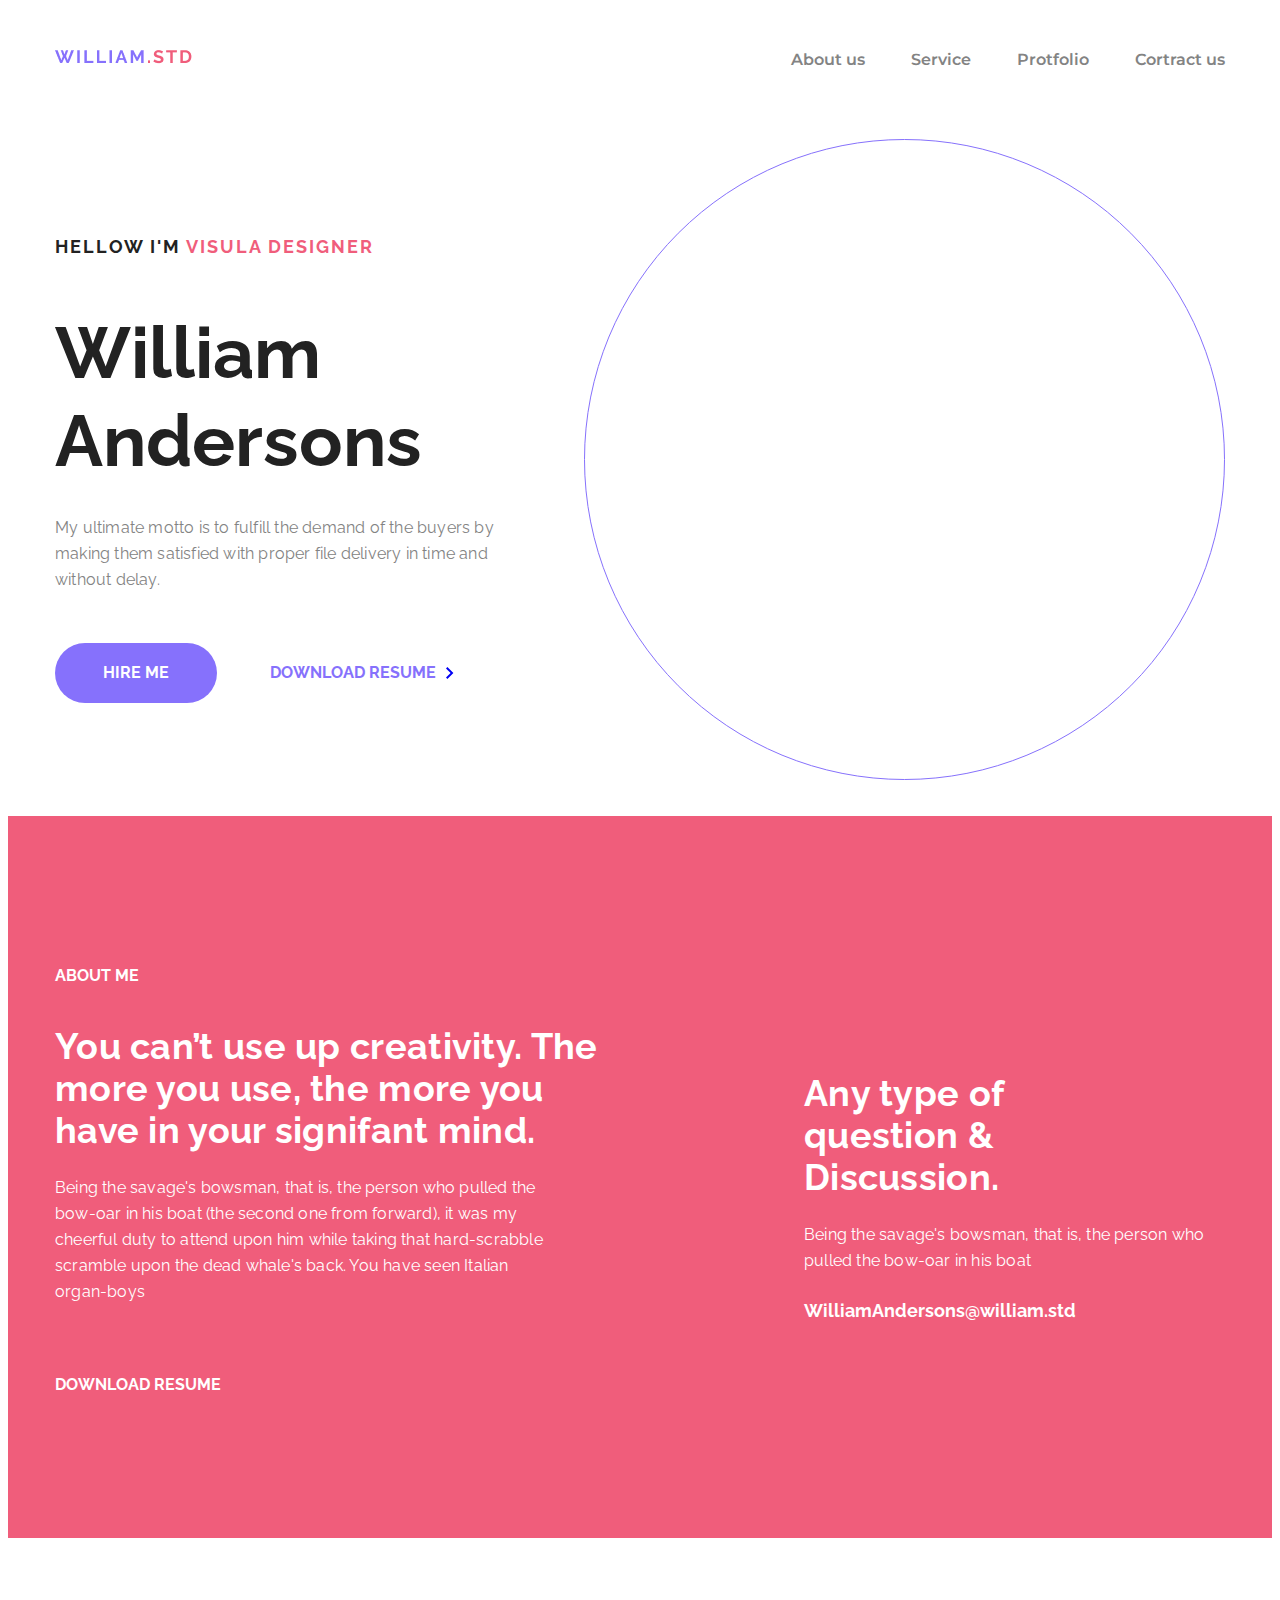
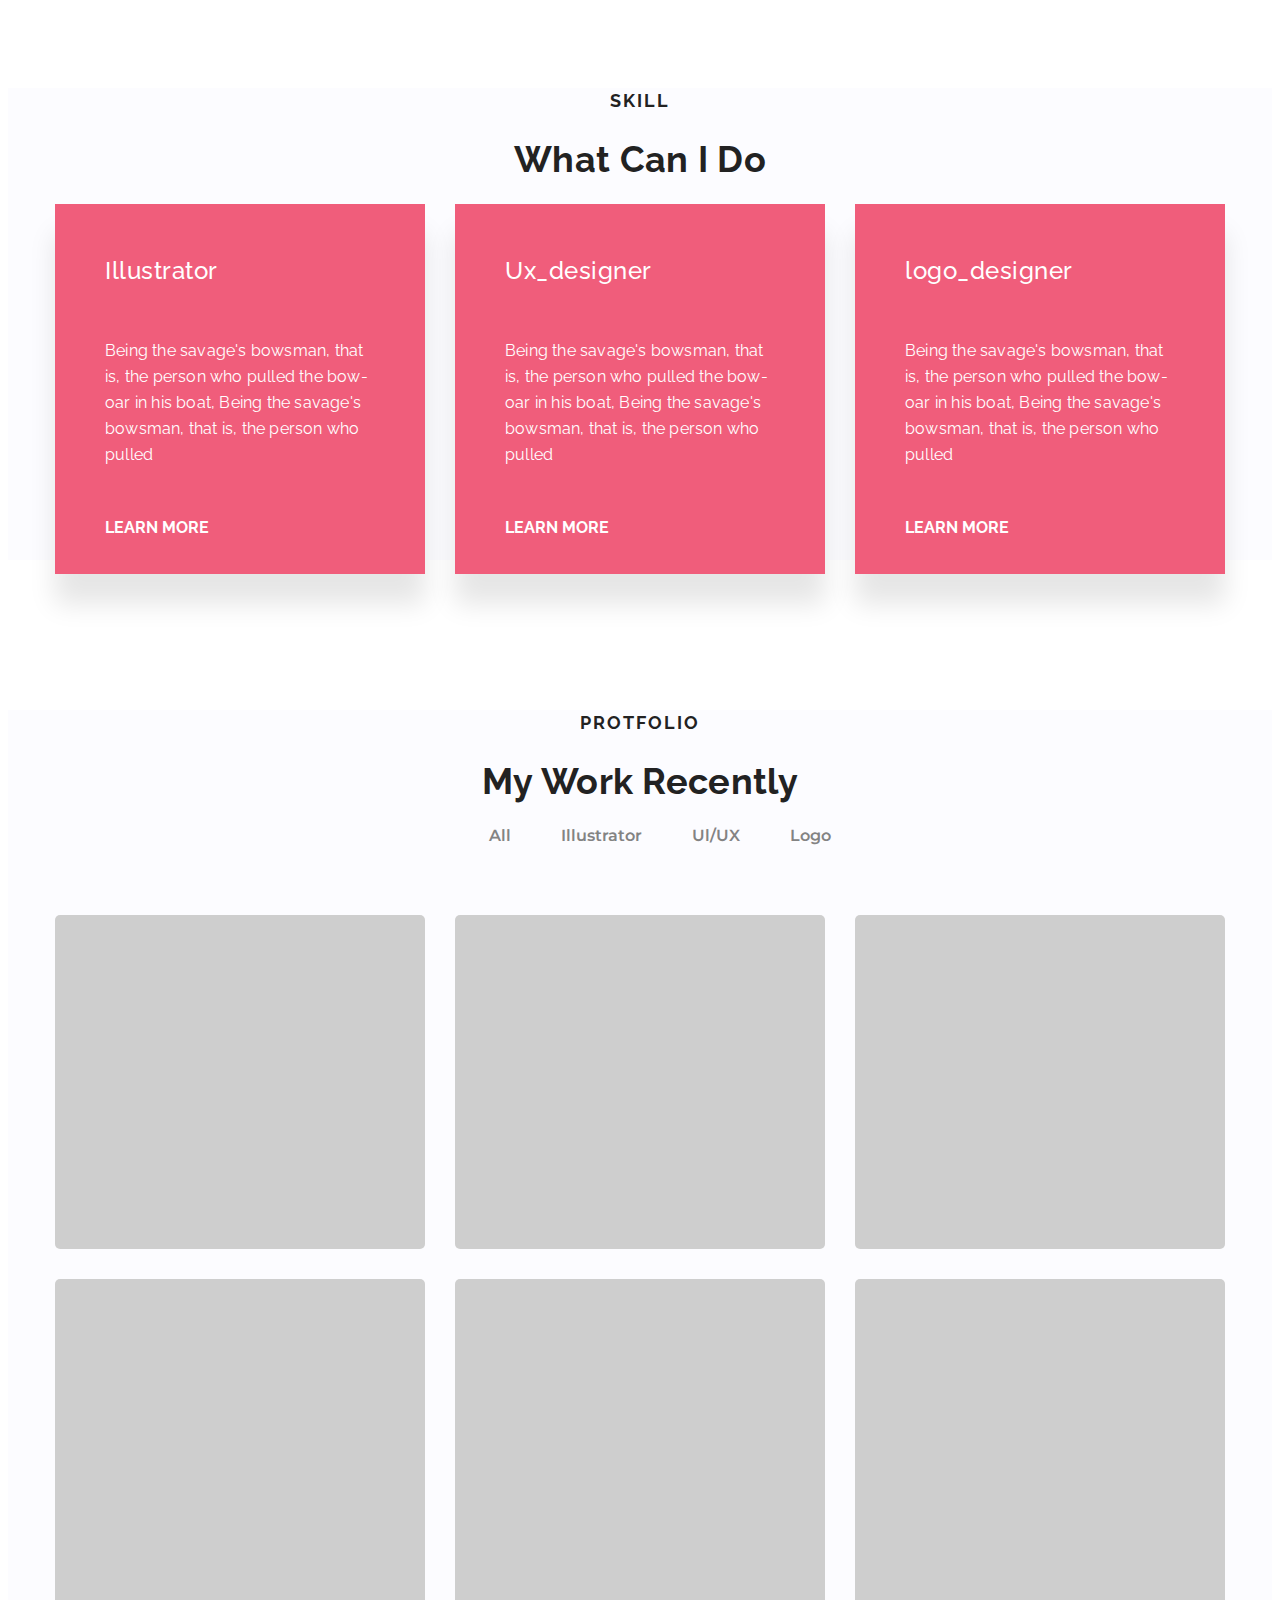
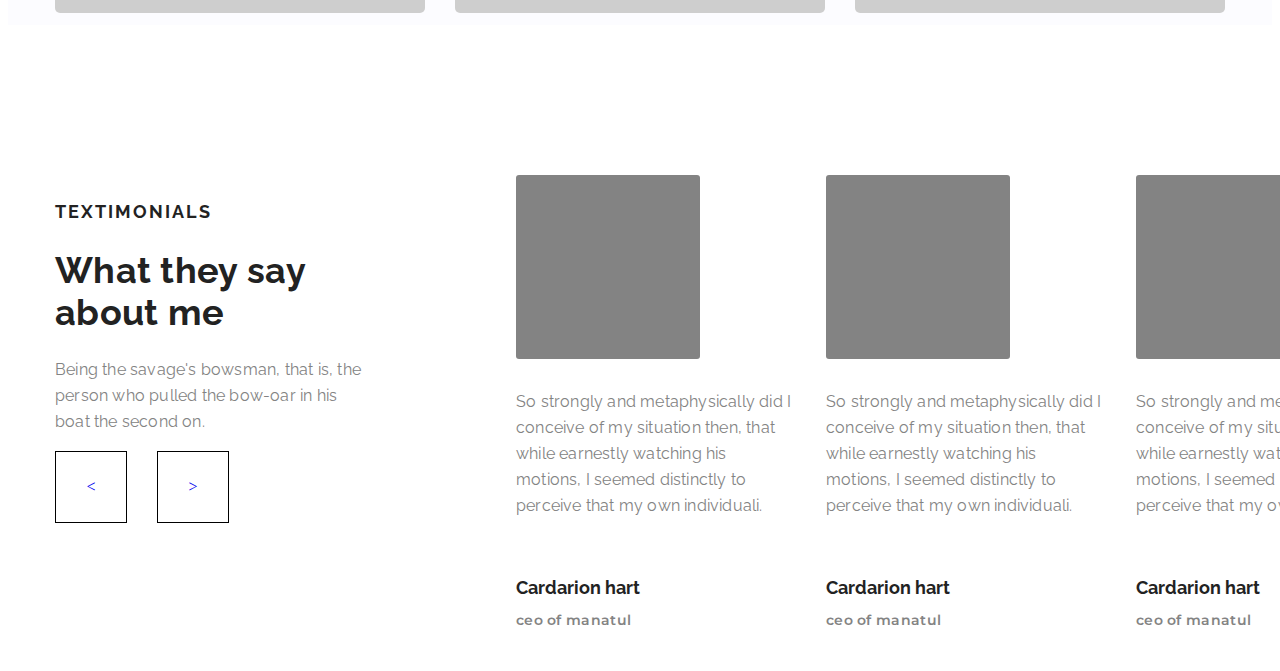
<file: william.html>
<!DOCTYPE html>
<html lang="en">
<head>
    <meta charset="UTF-8">
    <meta name="viewport" content="width=device-width, initial-scale=1.0">
    <title>william</title>
    <link rel="preconnect" href="https://fonts.googleapis.com">
    <link rel="preconnect" href="https://fonts.gstatic.com" crossorigin>
    <link href="https://fonts.googleapis.com/css2?family=Montserrat:ital,wght@0,100..900;1,100..900&display=swap" rel="stylesheet">

    <link rel="preconnect" href="https://fonts.googleapis.com">
    <link rel="preconnect" href="https://fonts.gstatic.com" crossorigin>

    <link href="https://fonts.googleapis.com/css2?family=Montserrat:ital,wght@0,100..900;1,100..900&family=Raleway:ital,wght@0,100..900;1,100..900&display=swap" rel="stylesheet">

   

    
    <link rel="stylesheet" href="style.css">
</head>
<body>
<div class="container">

   
    <section class="navbar">
        <a href="#">
            <img src="img/William.std.png" alt="img">
        </a>
        <div class="nav">
            <a href=""><li>About us</li></a>
            <a href=""><li>Service</li></a>
            <a href=""><li>Protfolio</li></a>
            <a href=""><li>Cortract us</li></a>
        </div>
    </section>

    <section class="about">
        <div class="about_contain">
            <h3>
                hellow i'm <span>visula designer</span>
            </h3>
            <h1>william andersons</h1>
            <p>
                My ultimate motto is to fulfill the demand of the buyers by making them satisfied with proper file delivery in time and without delay.
            </p>
            <div class="btn_grp">
             <a href="#" class="hire_me">HIRE ME</a>
             <a href="#" class="resume">DOWNLOAD RESUME </a>

             <svg class="btn_icon" xmlns="http://www.w3.org/2000/svg" height="24px" viewBox="0 -960 960 960" width="24px" fill="#0000F5"><path d="M504-480 320-664l56-56 240 240-240 240-56-56 184-184Z"/></svg>
            </div>
        </div>

        <div class="about_pic"></div>
    </section>

</div>  
<section class="about_me">
    <div class="container">
        <div class="title">
            <h3>about me</h3>
        </div>
        <div class="contant">
            <div class="contant_left">
                <h1>
                    You can’t  use up creativity.
                    The more you use, the more 
                    you have in your signifant mind.
                </h1>
                <p>
                    Being the savage's bowsman, that is, the person who pulled the bow-oar in his boat (the second one from forward), it was my cheerful duty to attend upon him while taking that hard-scrabble scramble upon the dead whale's back. You have seen Italian organ-boys 
                </p>
                <a href="#">
                    Download Resume
                </a>
            </div>

            <div class="contant_right">
                <h1>
                    Any type of question & Discussion.
                </h1>
                <p>
                    Being the savage's bowsman, that is, the person who pulled the bow-oar in his boat
                </p>
                <h4>
                    WilliamAndersons@william.std
                </h4>
            </div>
        </div>
    </div>
</section>

<section class="skill">
    <div class="container">
        
        <div class="skill_title">
            <h4>skill</h4>
            <h1>What Can I Do</h1>
        </div>

        <div class="skill_item">
            <div class="illustrator">
                <h4>
                    Illustrator
                </h4>
                <p>
                    Being the savage's bowsman, that is, the person who pulled the bow-oar in his boat, Being the savage's bowsman, that is, the person who pulled
                </p>
                <a href="#">Learn More</a>
            </div>
            <div class="ux_designer">
                <h4>
                    ux_designer
                </h4>
                <p>
                    Being the savage's bowsman, that is, the person who pulled the bow-oar in his boat, Being the savage's bowsman, that is, the person who pulled
                </p>
                <a href="#">Learn More</a>
            </div>
            <div class="logo_designer">
                <h4>
                    logo_designer
                </h4>
                <p>
                    Being the savage's bowsman, that is, the person who pulled the bow-oar in his boat, Being the savage's bowsman, that is, the person who pulled
                </p>
                <a href="#">Learn More</a>
            </div>
        </div>

    </div>
</section>

<section class="protfolio">
    <div class="container">
        <div class="protfolio_title">
            <h3>protfolio</h3>
            <h1>My Work Recently</h1>
        </div>

        <ul>
            <li><a href="">All</a></li>
            <li><a href="">Illustrator</a></li>
            <li><a href="">Ul/UX</a></li>
            <li><a href="">Logo</a></li>
        </ul>

        <div class="protfolio_img">
            <div class="item_1"></div>
            <div class="item_1"></div>
            <div class="item_1"></div>

            <div class="item_1"></div>
            <div class="item_1"></div>
            <div class="item_1"></div>
        </div>
    </div>
</section>

<!-- Testimonials -->
 <section class="textimonials">
    <div class="container">
        <div class="textimonials_left">
            <h4>textimonials</h4>
            <h1>What they say about me</h1>
            <p>Being the savage's bowsman, that is, the person who pulled the bow-oar in his boat the second on.</p>
            <div class="btn_box">
                <a href="#">
                    <span class="left">
                        <
                    </span>
                </a>
                <a href="#">
                    <span class="right">
                        >
                </span>
                </a>
            </div>
        </div>

        <div class="textimonials_right">
            <div class="person_1">
                 <div class="picture_1">
                 </div>
                    <p> 
                        So strongly and metaphysically did I conceive of my situation then, that while earnestly watching his motions, I seemed distinctly to perceive that my own individuali.
                    </p>
                    <h5>Cardarion hart</h1>
                    <h6>ceo of manatul</h6>
            </div>
            <div class="person_1">
                 <div class="picture_1">
                 </div>
                    <p> 
                        So strongly and metaphysically did I conceive of my situation then, that while earnestly watching his motions, I seemed distinctly to perceive that my own individuali.
                    </p>
                    <h5>Cardarion hart</h1>
                    <h6>ceo of manatul</h6>
            </div>
            <div class="person_1">
                <div class="picture_1"> </div>
                    <p> 
                        So strongly and metaphysically did I conceive of my situation then, that while earnestly watching his motions, I seemed distinctly to perceive that my own individuali.
                    </p>
                    <h5>Cardarion hart</h1>
                    <h6>ceo of manatul</h6>
            </div>
        </div>
    </div>
 </section>
</body>
</html>
</file>
<file: style.css>
l

        *{
            margin: 0;
            padding: 0;
            box-sizing: border-box;
        }
        a{
            text-decoration: none;
        }
        ul, ol, li{
            list-style: none;
        }
        /* ======== */
        .container{
            margin: 0 auto;
            width: 1170px;
        }
        .navbar{
            height: 20px;
            margin-top: 50px;
            display: flex;
            justify-content: space-between;
            margin-bottom: 69px;
        }
        .navbar .nav{
            display: flex;
        }
        .navbar .nav a{
            margin-left:46px ;
            color: #838383;
            font-family: Montserrat;
            font-size: 16px;
            font-style: normal;
            font-weight: 600;
            line-height: normal;
        }
        .about{
            display: flex;
            align-items: center;
            justify-content: space-between;
            gap: 85px;
            margin-bottom: 36px;
        }
        .about h3{
            color: #222;
            font-family: Raleway;
            font-size: 18px;
            font-style: normal;
            font-weight: 700;
            line-height: 26px; /* 144.444% */
            letter-spacing: 2px;
            text-transform: uppercase;
            margin-bottom: 20px;
        }
        .about h1{
            color: #222;
            font-family: Raleway;
            font-size: 72px;
            font-style: normal;
            font-weight: 700;
            line-height: 88px; /* 122.222% */
            text-transform: capitalize;
            margin-bottom: 30px;
        }
        .about  span{
            color: #F05D7B;
            font-family: Raleway;
            font-size: 18px;
            font-style: normal;
            font-weight: 700;
            line-height: 26px;
            letter-spacing: 2px;
            text-transform: uppercase;
        }
        .about p{
            color: #838383;
            font-family: Raleway;
            font-size: 16px;
            font-style: normal;
            font-weight: 400;
            line-height: 26px; /* 162.5% */
            letter-spacing: 0.2px;
            margin-bottom: 50px;
        }
         .about_pic{
            width: 639px;
            height: 639px;
            border-radius: 50%;
            border: 1px solid #8671FC;
            flex-shrink: 0;
         }
         .btn_grp{
            display: flex;
            gap: 35px;
            align-items: center;
         }
         .btn_grp .hire_me {
            width: 162px;
            height: 60px;
            flex-shrink: 0;
            border-radius: 30px;
            background: #8671FC;

             color: #FFF;
            text-align: center;
            font-family: Raleway;
            font-size: 16px;
            font-style: normal;
            font-weight: 700;
            line-height: normal;
            text-transform: uppercase;

            display: flex;
            align-items: center;
            justify-content: center;
         }
         .btn_grp .hire_me:hover{
            color: #8671FC;
            background:#FFF;
            border: 1px solid #8671FC;
            transition: 0.5s all;
         }
         .btn_grp .resume{
            width: 201px;
            height: 19px;
            
            display: flex;
            align-items: center;
            justify-content: center;

            color: #8671FC;
            font-family: Raleway;
            font-size: 16px;
            font-style: normal;
            font-weight: 700;
            line-height: normal;
            text-transform: uppercase;
         }
        .btn_grp .btn_icon{
            margin: -50px;
         }
          .btn_icon:hover{
            margin: -40px;
            transition: 0.5s;
         }
.about_me{
    width: 100%;
    height: 722px;
    flex-shrink: 0;
    background: #F05D7B;

}
.contant{
    display: flex;
    justify-content: space-between;
    align-items: center;
}
.title h3{
    color: #FFF;
    font-family: Raleway;
    font-size: 16px;
    font-style: normal;
    font-weight: 700;
    line-height: normal;
    text-transform: uppercase;
    padding-top: 150px;
}
.contant_left h1{
    width: 560px;
    color: #FFF;
    font-family: Raleway;
    font-size: 36px;
    font-style: normal;
    font-weight: 700;
    line-height: normal;
    letter-spacing: 0.3px;
}
.contant_left p{
    width: 501px;
    color: #FFF;
    font-family: Raleway;
    font-size: 16px;
    font-style: normal;
    font-weight: 400;
    line-height: 26px; /* 162.5% */
    letter-spacing: 0.2px;
    margin-bottom: 70px;
}
.contant_left a{
    color: #FFF;
    text-align: right;
    font-family: Raleway;
    font-size: 16px;
    font-style: normal;
    font-weight: 700;
    line-height: normal;
    text-transform: uppercase;
    padding-top: 70px;
}
.contant_right h1{
    width: 360px;
    color: #FFF;
    font-family: Raleway;
    font-size: 36px;
    font-style: normal;
    font-weight: 700;
    line-height: normal;
    letter-spacing: 0.3px;
}
.contant_right p{
    width: 421px;
    color: #FFF;
    font-family: Raleway;
    font-size: 16px;
    font-style: normal;
    font-weight: 400;
    line-height: 26px; /* 162.5% */
    letter-spacing: 0.2px;
}
.contant_right h4{
    color: #FFF;
    font-family: Raleway;
    font-size: 18px;
    font-style: normal;
    font-weight: 700;
    line-height: 26px; /* 144.444% */
}
.skill{
    background: #FCFCFF;
    width: 100%;
    height: 472px;
    margin: 150px 0;

    
}

.skill_title h4{
    color: #222;
    text-align: center;
    font-family: Raleway;
    font-size: 18px;
    font-style: normal;
    font-weight: 700;
    line-height: 26px; /* 144.444% */
    letter-spacing: 2px;
    text-transform: uppercase;
}
.skill_title h1{
    color: #222;
    text-align: center;
    font-family: Raleway;
    font-size: 36px;
    font-style: normal;
    font-weight: 700;
    line-height: normal;
    letter-spacing: 0.3px;
}
.skill_item{
    display: flex;
    justify-content: space-between;
    gap: 30px;
}
.illustrator{
    width: 370px;
    min-height: 370px;
    flex-shrink: 0;
    background: #F05D7B;
    box-shadow: 0 30px 25px 0 rgba(0, 0, 0, 0.10);
}
.illustrator h4{
    color: #FFF;
    font-family: Raleway;
    font-size: 24px;
    font-style: normal;
    font-weight: 500;
    line-height: 34px; /* 141.667% */
    letter-spacing: 0.5px;

    margin: 50px;
}
.illustrator p{
    color: #FFF;
    font-family: Raleway;
    font-size: 16px;
    font-style: normal;
    font-weight: 400;
    line-height: 26px; /* 162.5% */
    letter-spacing: 0.2px;

    margin: 50px;
}
.illustrator a{
    color: #FFF;
    text-align: right;
    font-family: Raleway;
    font-size: 16px;
    font-style: normal;
    font-weight: 700;
    line-height: normal;
    text-transform: uppercase;

    padding: 50px;
    height: 19px;
}
.ux_designer{
    width: 370px;
    min-height: 370px;
    flex-shrink: 0;
    background: #F05D7B;
    box-shadow: 0 30px 25px 0 rgba(0, 0, 0, 0.10);
}
.ux_designer h4{
    color: #FFF;
    text-transform: capitalize;
    font-family: Raleway;
    font-size: 24px;
    font-style: normal;
    font-weight: 500;
    line-height: 34px; /* 141.667% */
    letter-spacing: 0.5px;
    margin: 50px;
}
.ux_designer p{
    color: #FFF;
    font-family: Raleway;
    font-size: 16px;
    font-style: normal;
    font-weight: 400;
    line-height: 26px; /* 162.5% */
    letter-spacing: 0.2px;

    margin: 50px;
}
.ux_designer a{
    color: #FFF;
    text-align: right;
    font-family: Raleway;
    font-size: 16px;
    font-style: normal;
    font-weight: 700;
    line-height: normal;
    text-transform: uppercase;

    padding: 50px;
    height: 19px;
}
.logo_designer{
    width: 370px;
    min-height: 370px;
    flex-shrink: 0;
    background: #F05D7B;
    box-shadow: 0 30px 25px 0 rgba(0, 0, 0, 0.10);
}
.logo_designer h4{
    color: #FFF;
    font-family: Raleway;
    font-size: 24px;
    font-style: normal;
    font-weight: 500;
    line-height: 34px; /* 141.667% */
    letter-spacing: 0.5px;
    margin: 50px;
}
.logo_designer p{
    color: #FFF;
    font-family: Raleway;
    font-size: 16px;
    font-style: normal;
    font-weight: 400;
    line-height: 26px; /* 162.5% */
    letter-spacing: 0.2px;

    margin: 50px;
}

.logo_designer a{
     color: #FFF;
    text-align: right;
    font-family: Raleway;
    font-size: 16px;
    font-style: normal;
    font-weight: 700;
    line-height: normal;
    text-transform: uppercase;

    padding: 50px;
    height: 19px;
}
/* prtfolio */
.protfolio{
    width: 100%;
    height: 915px;
    flex-shrink: 0;
    background: #FCFCFF;
}
.protfolio_title h3{ 
    color: #222;
    text-align: center;
    font-family: Raleway;
    font-size: 18px;
    font-style: normal;
    font-weight: 700;
    line-height: 26px; /* 144.444% */
    letter-spacing: 2px;
    text-transform: uppercase;
}
.protfolio_title h1{
    color: #222;
    text-align: center;
    font-family: Raleway;
    font-size: 36px;
    font-style: normal;
    font-weight: 700;
    line-height: normal;
    letter-spacing: 0.3px;
}
ul{
    display: flex;
    justify-content: center;
    gap: 50px;
}
ul li a{
    color: #838383;
    font-family: Montserrat;
    font-size: 16px;
    font-style: normal;
    font-weight: 600;
    line-height: normal;
}
.protfolio_img{
    display: flex;
    gap: 30px;
    flex-wrap: wrap;
    margin-top: 70px;
    margin-bottom: 150px;
}
.protfolio_img .item_1{
    width: 370px;
    height: 334px;
    background: #CECECE;
    border-radius: 5px;
}

/* Testimonials */
.textimonials .container{
    display: flex;
    margin-top: 150px;
    gap: 150px;
    /* margin-bottom: ; */
}
.textimonials_left h4{
    color: #222;
    font-family: Raleway;
    font-size: 18px;
    font-style: normal;
    font-weight: 700;
    line-height: 26px; /* 144.444% */
    letter-spacing: 2px;
    text-transform: uppercase;
    margin-bottom: 20px;
}
.textimonials_left h1{
    width: 270px;
    color: #222;
    font-family: Raleway;
    font-size: 36px;
    font-style: normal;
    font-weight: 700;
    line-height: normal;
    letter-spacing: 0.3px;
}
.textimonials_left p{
    width: 311px;
    color: #838383;
    font-family: Raleway;
    font-size: 16px;
    font-style: normal;
    font-weight: 400;
    line-height: 26px; /* 162.5% */
    letter-spacing: 0.2px;
}
 .btn_box{
    display: flex;
    gap: 30px;
}
.textimonials_left .btn_box a{
    height: 70px;
    width: 70px;
    border: 1px solid black;

    display: flex;
     align-items: center;
    justify-content: center;
}
.textimonials_left .btn_box a:hover{
   background: #8671FC;
   transition: all 0.5s;
   color: #CECECE;
   border: none;
}
/* textimonials_right? */

.textimonials_right{
    display:flex;
    gap: 30px;
}
.textimonials_right .person_1{
    width: 280px;
}
.textimonials_right .person_1 .picture_1{
    width: 184px;
    height: 184px;
    background: #838383;
    border-radius: 3px;
    margin-bottom: 30px;
}
.textimonials_right .person_1  p{
    color: #838383;
    font-family: Raleway;
    font-size: 16px;
    font-style: normal;
    font-weight: 400;
    line-height: 26px; /* 162.5% */
    letter-spacing: 0.2px;
    margin-bottom: 56px;
}
.textimonials_right .person_1 h5{
    color: #222;
    font-family: Raleway;
    font-size: 18px;
    font-style: normal;
    font-weight: 700;
    line-height: 26px; /* 144.444% */
}
.textimonials_right .person_1 h6{
     color: #838383;
    font-family: Montserrat;
    font-size: 14px;
    font-style: normal;
    font-weight: 600;
    line-height: 19px; /* 135.714% */
    letter-spacing: 0.3px;
    margin-top: -20px;
}
</file>
